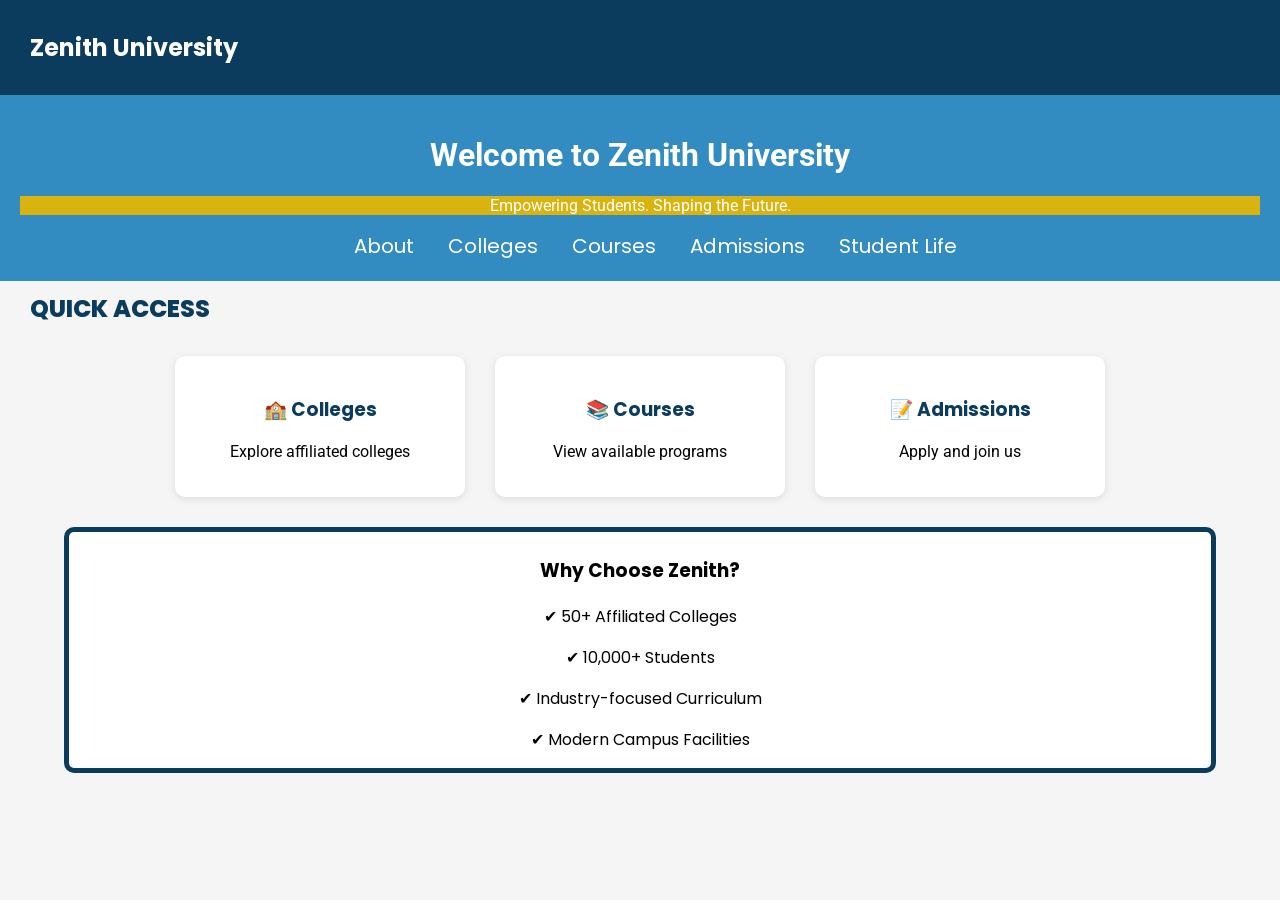
<file: basic/index.html>
<!DOCTYPE html>
<html>
<head>
    <title>Zenith University</title>
    <link href="https://fonts.googleapis.com/css2?family=Poppins:wght@500&family=Roboto&display=swap" rel="stylesheet">
    <link rel="stylesheet" href="style.css">
</head>

<body>

<div class="navbar">
    <h2>Zenith University</h2>
</div>

<div class="hero">
    <h1>Welcome to Zenith University</h1>
    <p style="background-color:#D9B310 ;">Empowering Students. Shaping the Future.</p>

    <div class="nav-links">
        <a href="about.html">About</a>
        <a href="colleges.html">Colleges</a>
        <a href="courses.html">Courses</a>
        <a href="admissions.html">Admissions</a>
        <a href="studentlife.html">Student Life</a>
    </div>
</div>

<h2 class="about_us">QUICK ACCESS</h2>

<div class="card-container">

    <div class="card">
        <h3>🏫 Colleges</h3>
        <p>Explore affiliated colleges</p>
    </div>

    <div class="card">
        <h3>📚 Courses</h3>
        <p>View available programs</p>
    </div>

    <div class="card">
        <h3>📝 Admissions</h3>
        <p>Apply and join us</p>
    </div>

</div>

<div class="random">
<div class="about">

    <h3>Why Choose Zenith?</h3>
    <p>✔ 50+ Affiliated Colleges</p>
    <p>✔ 10,000+ Students</p>
    <p>✔ Industry-focused Curriculum</p>
    <p>✔ Modern Campus Facilities</p>

</div>
</div>

</body>
</html>
</file>
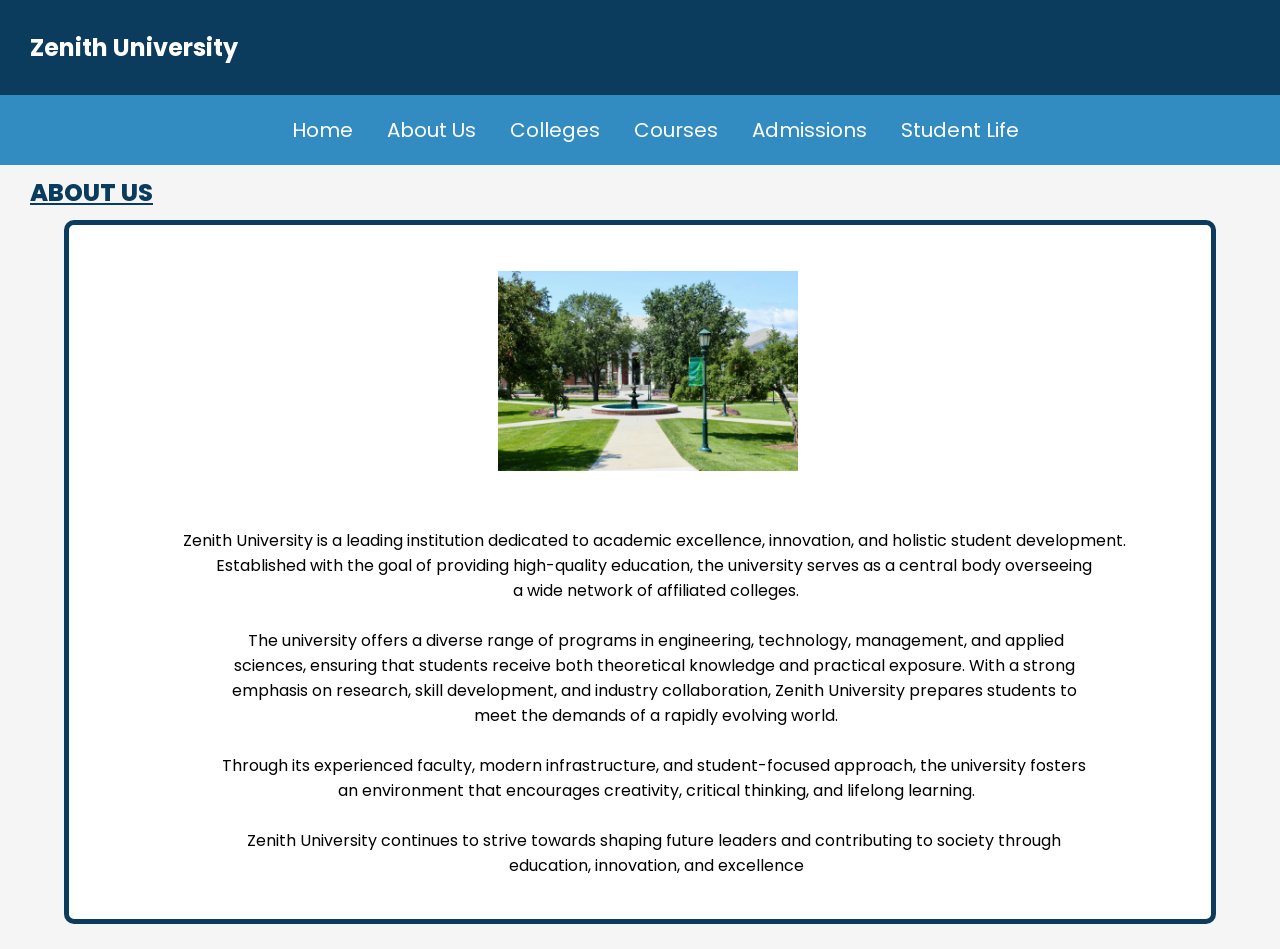
<file: basic/about.html>
<!DOCTYPE html>
<html
<head>
    <title>About page</title>
    <link href="https://fonts.googleapis.com/css2?family=Poppins:wght@500&family=Roboto&display=swap" rel="stylesheet">

    <link rel="stylesheet" href="style.css">
</head>
<body>
    <div class="navbar">
        <h2>Zenith University</h2>
    </div>

    <div class="hero">
          <div class="nav-links">
            <a href="index.html">Home</a>
            <a href="about.html">About Us</a>
            <a href="colleges.html">Colleges</a>
            <a href="courses.html">Courses</a>
            <a href="admissions.html">Admissions</a>
            <a href="studentlife.html">Student Life</a>
            
        </div>   </div>

<h2 class="about_us"><u>ABOUT US</u></h2>
 <div class="random">
    
    <pre class="about">

    <img src="pexels-kalei-winfield-501837032-17792674.jpg">


        Zenith University is a leading institution dedicated to academic excellence, innovation, and holistic student development. 
        Established with the goal of providing high-quality education, the university serves as a central body overseeing 
        a wide network of affiliated colleges.

        The university offers a diverse range of programs in engineering, technology, management, and applied
        sciences, ensuring that students receive both theoretical knowledge and practical exposure. With a strong 
        emphasis on research, skill development, and industry collaboration, Zenith University prepares students to 
        meet the demands of a rapidly evolving world.

        Through its experienced faculty, modern infrastructure, and student-focused approach, the university fosters 
        an environment that encourages creativity, critical thinking, and lifelong learning.

        Zenith University continues to strive towards shaping future leaders and contributing to society through 
        education, innovation, and excellence
    </pre>
    </div>
</body>
</file>
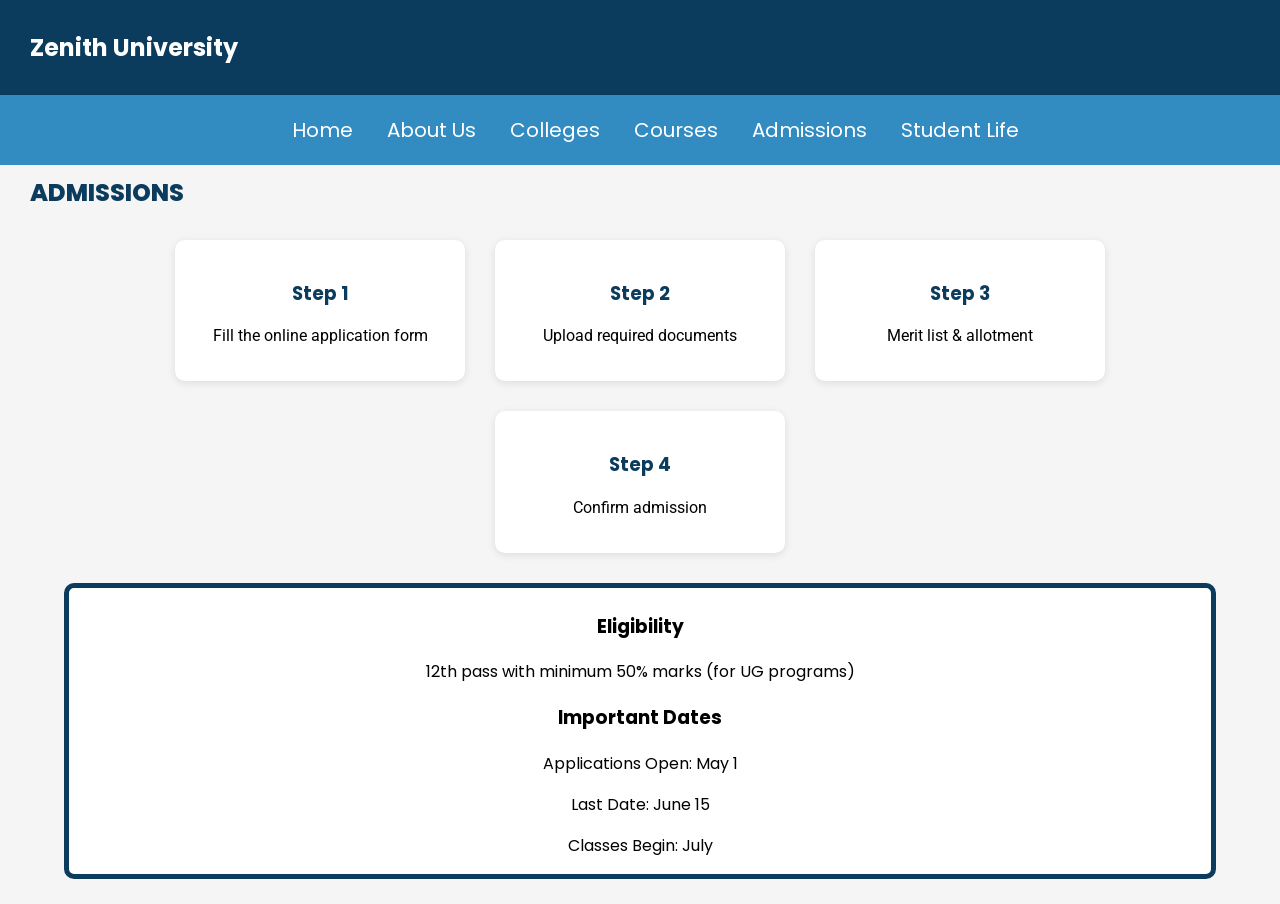
<file: basic/admissions.html>
<!DOCTYPE html>
<html>
<head>
    <title>Admissions</title>
    <link href="https://fonts.googleapis.com/css2?family=Poppins:wght@500&family=Roboto&display=swap" rel="stylesheet">
    <link rel="stylesheet" href="style.css">
</head>

<body>

<div class="navbar">
    <h2>Zenith University</h2>
</div>

<div class="hero">
    <div class="nav-links">
        <a href="index.html">Home</a>
        <a href="about.html">About Us</a>
        <a href="colleges.html">Colleges</a>
        <a href="courses.html">Courses</a>
        <a href="admissions.html">Admissions</a>
        <a href="studentlife.html">Student Life</a>
    </div>
</div>

<h2 class="about_us">ADMISSIONS</h2>

<div class="card-container">

    <div class="card">
        <h3>Step 1</h3>
        <p>Fill the online application form</p>
    </div>

    <div class="card">
        <h3>Step 2</h3>
        <p>Upload required documents</p>
    </div>

    <div class="card">
        <h3>Step 3</h3>
        <p>Merit list & allotment</p>
    </div>

    <div class="card">
        <h3>Step 4</h3>
        <p>Confirm admission</p>
    </div>

</div>

<div class="random">
<div class="about">

    <h3>Eligibility</h3>
    <p>12th pass with minimum 50% marks (for UG programs)</p>

    <h3>Important Dates</h3>
    <p>Applications Open: May 1</p>
    <p>Last Date: June 15</p>
    <p>Classes Begin: July</p>

</div>
</div>

</body>
</html>
</file>
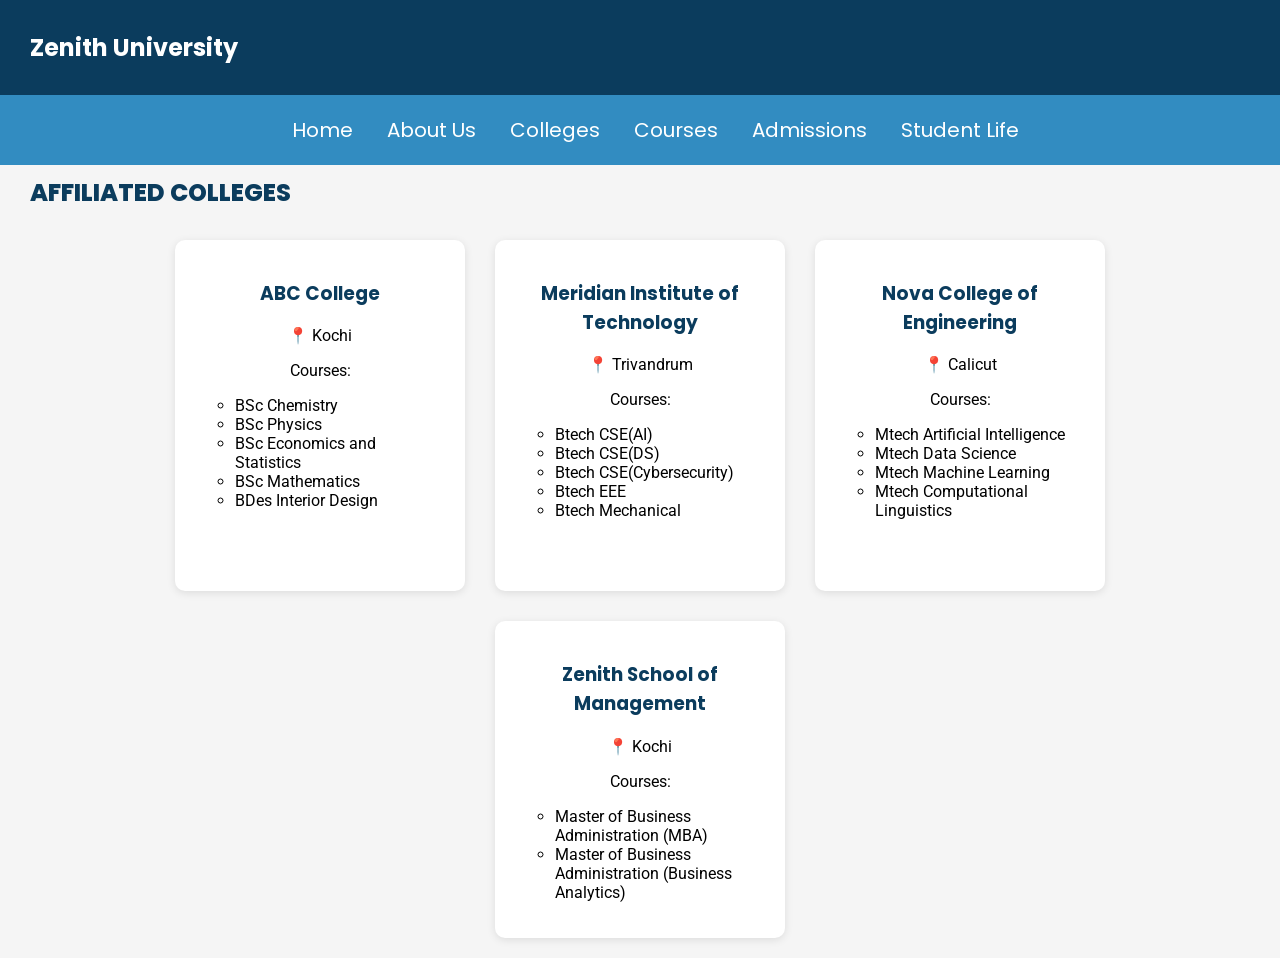
<file: basic/colleges.html>
<!DOCTYPE html>
<html>
<head>
    <title>Colleges</title>
    <link href="https://fonts.googleapis.com/css2?family=Poppins:wght@500&family=Roboto&display=swap" rel="stylesheet">
    <link rel="stylesheet" href="style.css">
</head>

<body>

<div class="navbar">
    <h2>Zenith University</h2>
</div>


<div class="hero">
    <div class="nav-links">
        <a href="index.html">Home</a>
        <a href="about.html">About Us</a>
        <a href="colleges.html">Colleges</a>
        <a href="courses.html">Courses</a>
        <a href="admissions.html">Admissions</a>
        <a href="studentlife.html">Student Life</a>
    </div>
</div>


<h2 class="about_us">AFFILIATED COLLEGES</h2>

<div class="card-container">

    <div class="card">
        <h3>ABC College</h3>
        <p>📍 Kochi</p>
        <p>Courses:
    <br>
    <ul style="list-style-type: circle;">
                <li> BSc Chemistry</li>
                <li> BSc Physics</li>
                <li> BSc Economics and Statistics</li>
                <li> BSc Mathematics</li>
                <li> BDes Interior Design</li>
            </ul>
        </p>
    </div>

    <div class="card">
        <h3>Meridian Institute of Technology</h3>
        <p>📍 Trivandrum</p>
        <p>Courses: <br>
            <ul style="list-style-type: circle;">
                <li> Btech CSE(AI)</li>
                <li> Btech CSE(DS)</li>
                <li> Btech CSE(Cybersecurity)</li>
                <li> Btech EEE</li>
                <li> Btech Mechanical</li>
            </ul>
            <br>
        </p>
    </div>

    <div class="card">
        <h3>Nova College of Engineering</h3>
        <p>📍 Calicut</p>
        <p>Courses: <br>
            <ul style="list-style-type: circle;">
                <li> Mtech Artificial Intelligence</li>
                <li> Mtech Data Science</li>
                <li> Mtech Machine Learning</li>
                <li> Mtech Computational Linguistics</li>
            </ul>
        </p>
    </div>

    <div class="card">
        <h3>Zenith School of Management</h3>
        <p>📍 Kochi</p>
        <p>Courses:<br>
             <ul style="list-style-type: circle;">
                <li> Master of Business Administration (MBA)</li>
                <li> Master of Business Administration (Business Analytics)</li>
                
            </ul></p>
    </div>

</div>

</body>
</html>
</file>
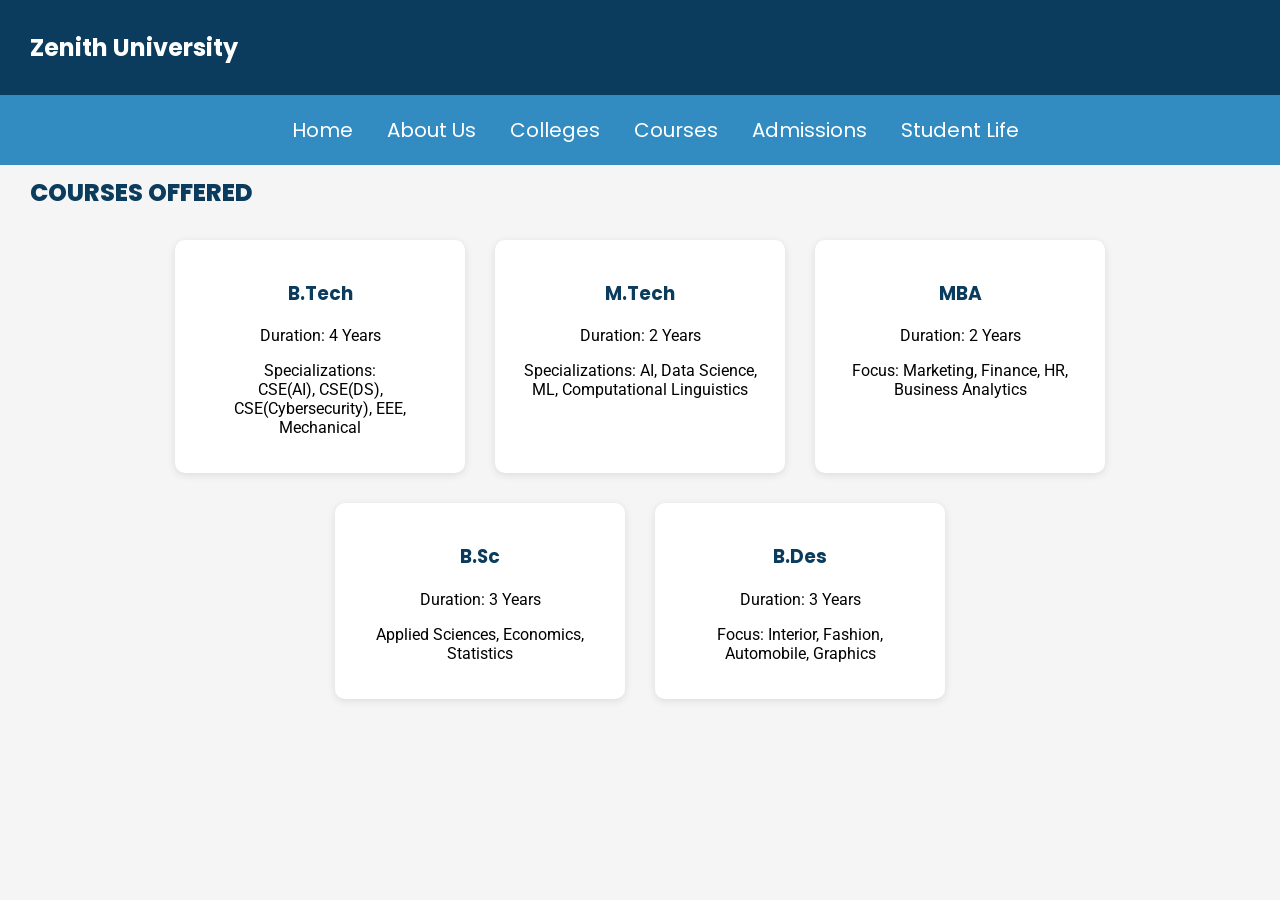
<file: basic/courses.html>
<!DOCTYPE html>
<html>
<head>
    <title>Courses</title>
    <link href="https://fonts.googleapis.com/css2?family=Poppins:wght@500&family=Roboto&display=swap" rel="stylesheet">
    <link rel="stylesheet" href="style.css">
</head>

<body>

<div class="navbar">
    <h2>Zenith University</h2>
</div>


<div class="hero">
    <div class="nav-links">
        <a href="index.html">Home</a>
        <a href="about.html">About Us</a>
        <a href="colleges.html">Colleges</a>
        <a href="courses.html">Courses</a>
        <a href="admissions.html">Admissions</a>
        <a href="studentlife.html">Student Life</a>
    </div>
</div>


<h2 class="about_us">COURSES OFFERED</h2>

<div class="card-container">

    <div class="card">
        <h3>B.Tech</h3>
        <p>Duration: 4 Years</p>
        <p>Specializations: <br>
            CSE(AI), CSE(DS), CSE(Cybersecurity),
             EEE, Mechanical</p>
    </div>

    <div class="card">
        <h3>M.Tech</h3>
        <p>Duration: 2 Years</p>
        <p>Specializations: AI, Data Science, ML, Computational Linguistics</p>
    </div>

    <div class="card">
        <h3>MBA</h3>
        <p>Duration: 2 Years</p>
        <p>Focus: Marketing, Finance, HR, Business Analytics</p>
    </div>

    <div class="card">
        <h3>B.Sc</h3>
        <p>Duration: 3 Years</p>
        <p>Applied Sciences, Economics, Statistics</p>
    </div>

     <div class="card">
        <h3>B.Des</h3>
        <p>Duration: 3 Years</p>
        <p>Focus: Interior, Fashion, Automobile, Graphics </p>
    </div>

</div>

</body>
</html>
</file>
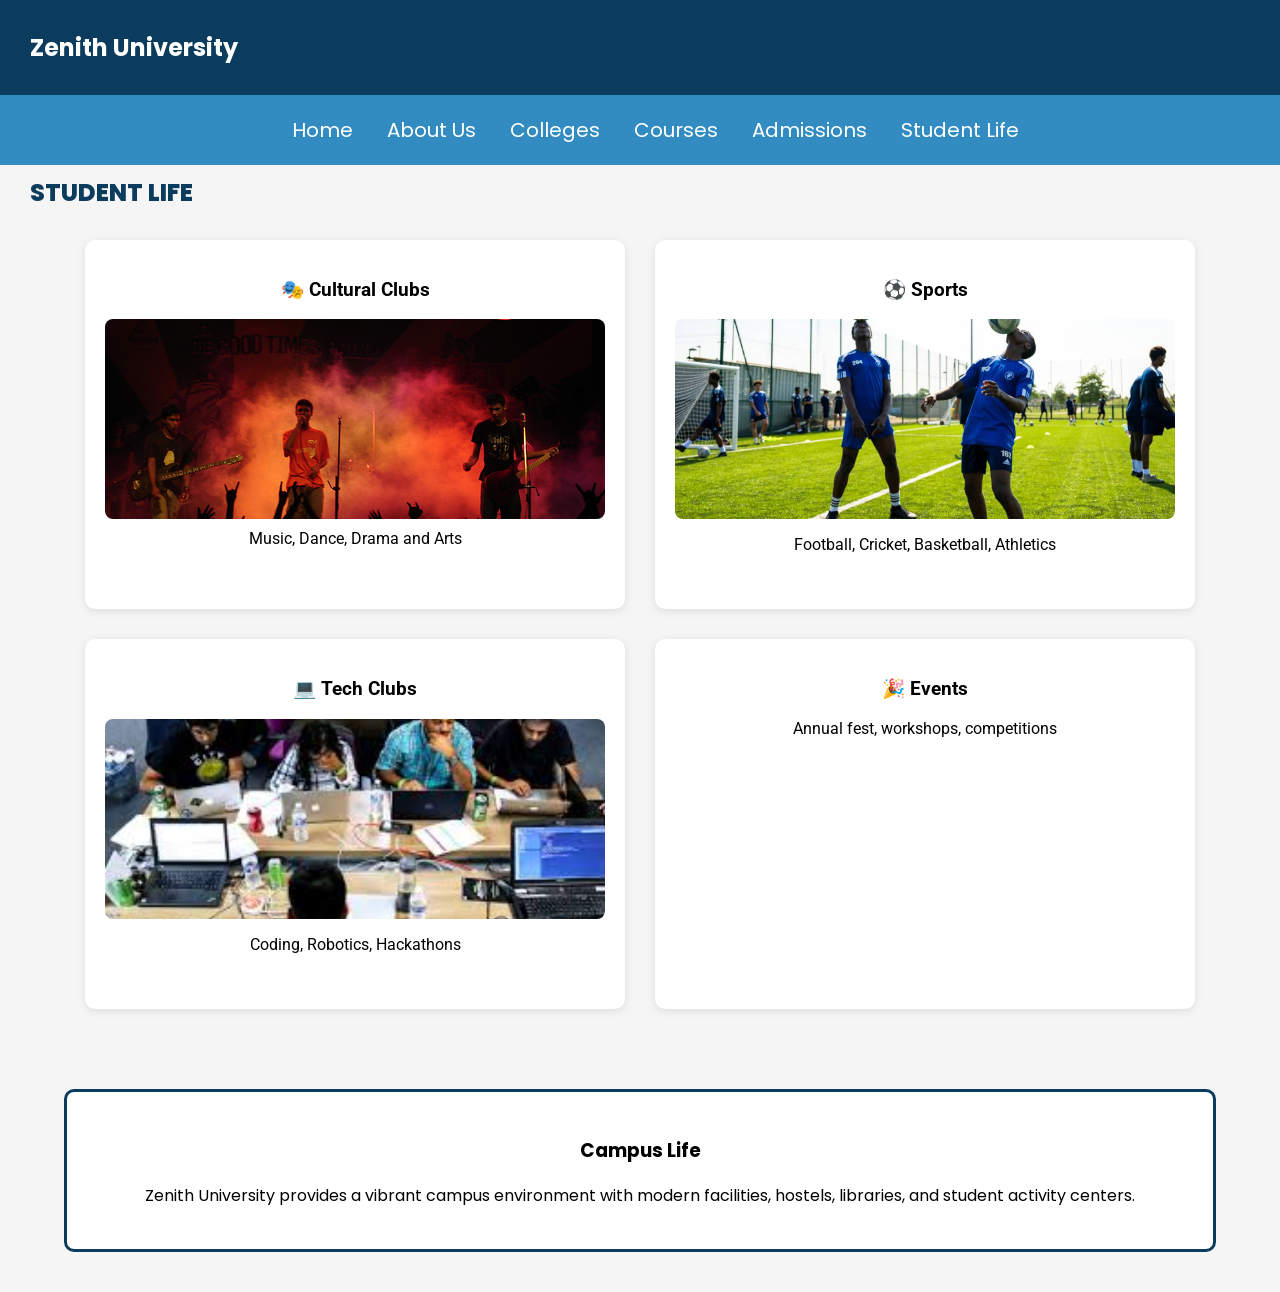
<file: basic/studentlife.html>
<!DOCTYPE html>
<html>
<head>
    <title>Student Life</title>
    <link href="https://fonts.googleapis.com/css2?family=Poppins:wght@500&family=Roboto&display=swap" rel="stylesheet">
    <link rel="stylesheet" href="style.css">
</head>

<body>

<div class="navbar">
    <h2>Zenith University</h2>
</div>

<div class="hero">
    <div class="nav-links">
        <a href="index.html">Home</a>
        <a href="about.html">About Us</a>
        <a href="colleges.html">Colleges</a>
        <a href="courses.html">Courses</a>
        <a href="admissions.html">Admissions</a>
        <a href="studentlife.html">Student Life</a>
    </div>
</div>

<h2 class="about_us">STUDENT LIFE</h2>

<div class="card-container">

    <div class="cardsl">
        <h3>🎭 Cultural Clubs</h3>
        <p>
        <img src="image.png" alt="Music" class="imgc">
        Music, Dance, Drama and Arts
        </p>
        <br>
        
    </div>

    <div class="cardsl">
        <h3>⚽ Sports</h3>
         <img src="football.png" alt="Sports At Zenith" class="imgc">
        <p>Football, Cricket, Basketball, Athletics</p>
        <br>
    </div>

    <div class="cardsl">
        <h3>💻 Tech Clubs</h3>
        <img src="hackathon.png" alt="Tech At Zenith" class="imgc">
        <p>Coding, Robotics, Hackathons</p>
        <br>
    </div>

    <div class="cardsl">
        <h3>🎉 Events</h3>
        <p>Annual fest, workshops, competitions</p>
        <br>
    </div>

</div>

<div class="campus-life-box">
<div class="about">

    <h3>Campus Life</h3>
    <p>Zenith University provides a vibrant campus environment with modern facilities, hostels, libraries, and student activity centers.</p>

</div>
</div>

</body>
</html>
</file>
<file: basic/style.css>
body {
    margin: 0;
    font-family: 'Roboto', sans-serif;
    background-color: #F5F5F5;
}

/* NAVBAR */
.navbar {
    background-color: #0B3C5D;
    color: white;
    padding: 30px;
    display: flex;
    justify-content: space-between;
    align-items:center;
    
}

.navbar h2 {
    font-family: 'Poppins', sans-serif;
    margin: 0;
    
}

.nav-links a {
    color: white;
    margin-left: 30px;
    text-decoration: none;
}

.nav-links a:hover {
    color: #D9B310;
}

/* HERO */
.hero {
    text-align: center;
    padding: 20px;
    background-color: #328CC1;
    color: white;
}

.hero a {
    font-family: 'Poppins', sans-serif;
    font-size: 20px;
}

/* SECTIONS */
.section {
    padding: 20px;
    margin: 20px;
    background-color: white;
    border-radius: 5px;
}

.section h2 {
    font-family: 'Poppins', sans-serif;
    color: #0B3C5D;
}

.about {
font-family: 'Poppins', sans-serif;
color:black;
text-align: center;
}

.random{
    border: 5px solid #0B3C5D;
    padding-top: 5px;
    border-radius: 10px;
    margin-top: 10px;
    margin-bottom:25px;
    margin-left: 5%;
    margin-right: 5%;
    background-color: white;
}
.about_us{
    font-family:'poppins', sans-serif;
    color: #0B3C5D;
    padding-left: 20px;
    margin: 10px;
    font-weight: 800;
}


img {
  width: 300px;  /* Fixed width */
  height: auto;  /* Maintains aspect ratio automatically */
}

.card-container {
   display: flex;
    flex-wrap: wrap;
    justify-content: center;
    gap: 30px; 
    padding: 20px;
    align-items: stretch;
}

.card {
    background-color: white;
    border-radius: 10px;
    padding: 20px;
    width: 250px;
    box-shadow: 0 2px 8px rgba(0,0,0,0.1);
    text-align: center;
    transition: 0.3s;
}

.card ul{
    text-align: left;
}

.card h3 {
    font-family: 'Poppins', sans-serif;
    color: #0B3C5D;
}


.card:hover {
    transform: scale(1.05);
}



.cardsl{
     background-color: white;
    border-radius: 10px;
    padding: 20px;
    width: 500px;
    box-shadow: 0 2px 8px rgba(0,0,0,0.1);
    text-align: center;
    transition: 0.3s;
    }

.cardsl img {
    width: 100%;        
    height: 200px;      
    object-fit: cover;  
    border-radius: 8px;
    margin-top: 15px;
    margin-bottom: 10px;
    display: block;  }  
.campus-life-box {
    border: 3px solid #0B3C5D; 
    padding: 25px;
    border-radius: 10px;
    background-color: white;
    
  
    margin-top: 60px; 
    margin-bottom: 40px;
    margin-left: 5%;
    margin-right: 5%;
    
    display: block;
    clear: both; 
    text-align: center;
}
</file>
